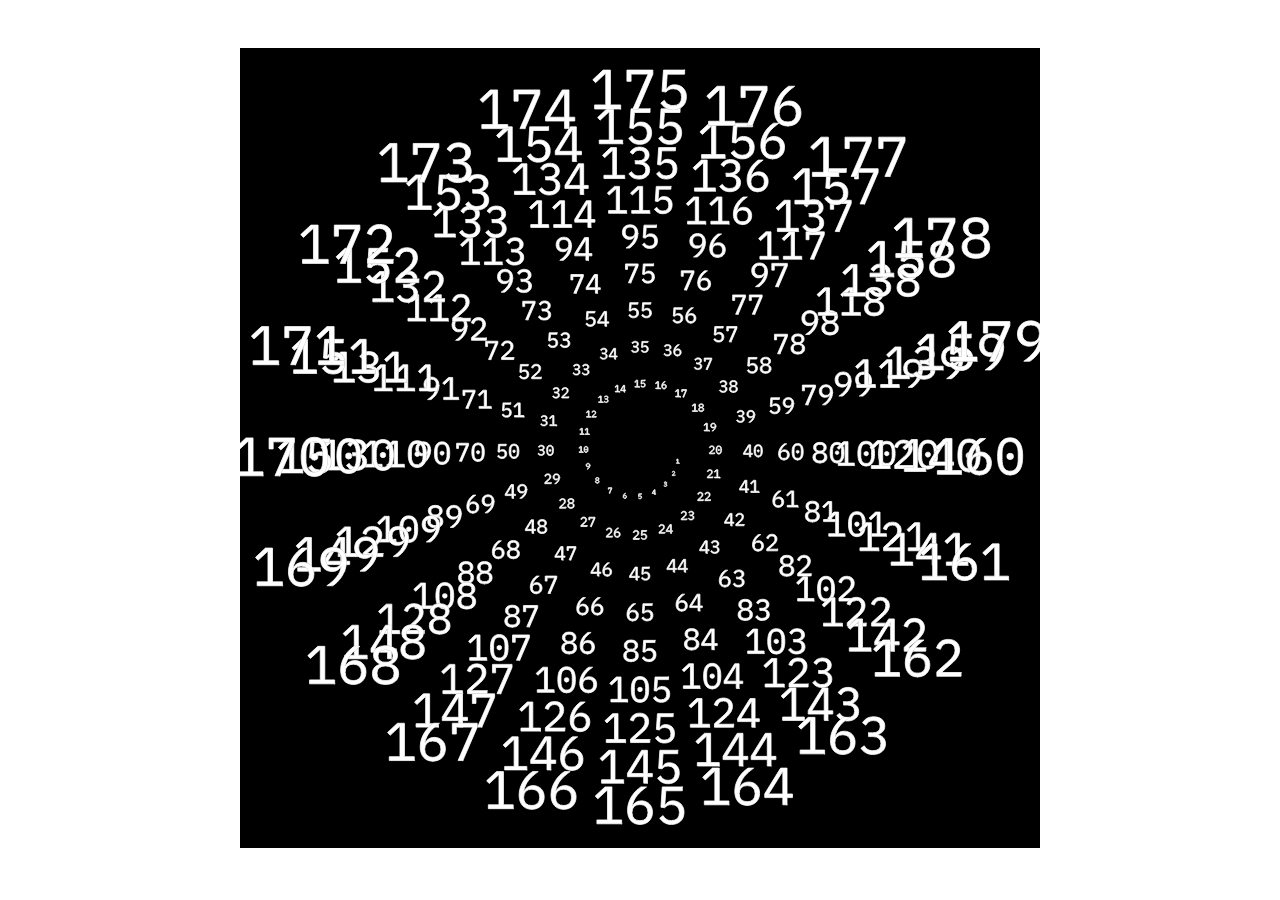
<file: SandroPoppe/Block01/01_clock_typo/index.html>
<!DOCTYPE html>
<html lang="">
  <head>
    <meta charset="utf-8">
    <meta name="viewport" content="width=device-width, initial-scale=1.0">
    <title>Example</title>
    <link rel="shortcut icon" type="image/x-icon" href="favicon.ico">
    <link rel="stylesheet" href="style.css">
    <script src="libraries/p5.min.js"></script> 
    <script src="sketch.js"></script>
  </head>
  <body>
    <div id="canvas"></div>
  </body>
</html>
</file>
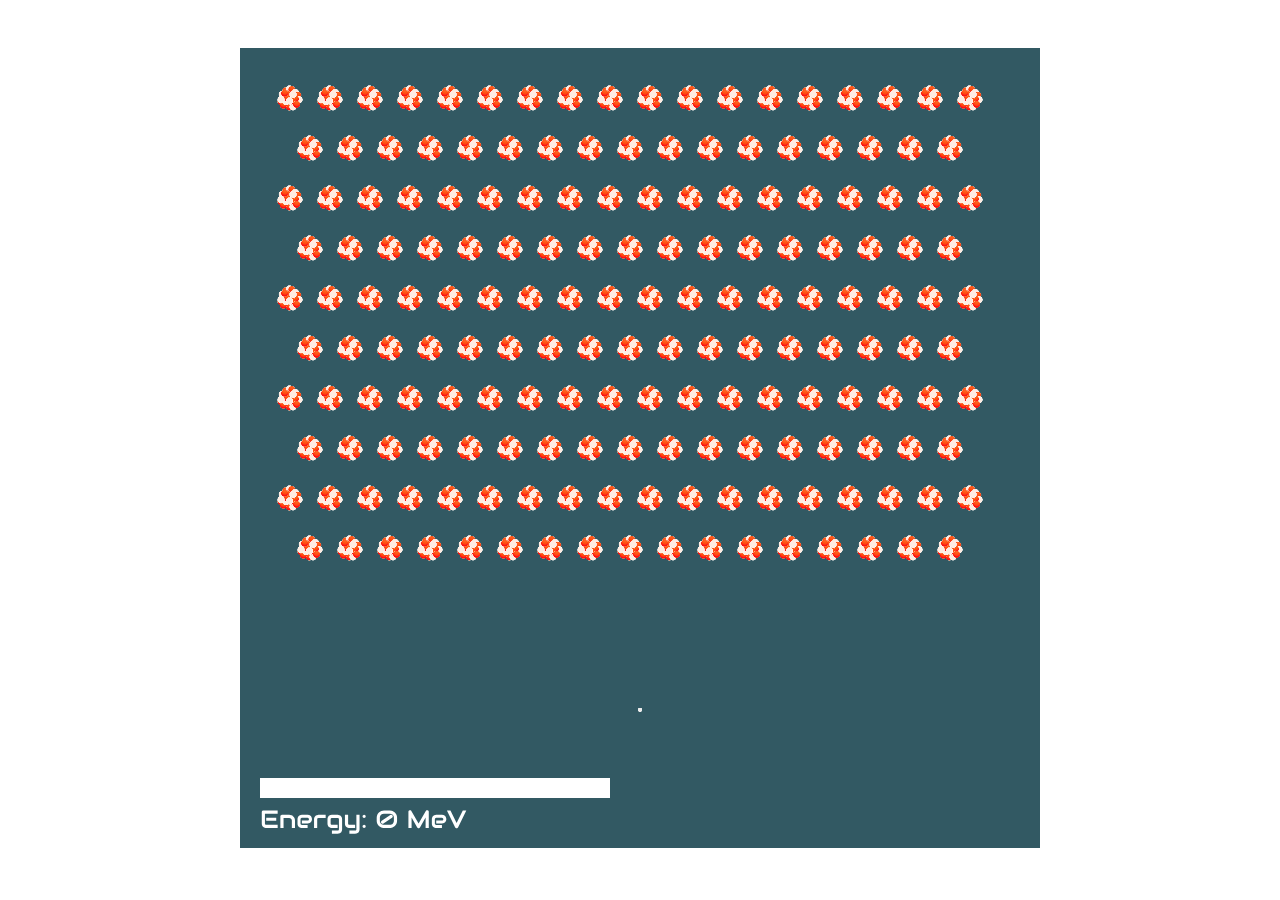
<file: SandroPoppe/Block01/Block1_Final_Atom/index.html>
<!DOCTYPE html>
<html lang="">
  <head>
    <meta charset="utf-8">
    <meta name="viewport" content="width=device-width, initial-scale=1.0">
    <title>Kernspaltung</title>
    <link rel="shortcut icon" type="image/x-icon" href="favicon.ico">
    <link rel="stylesheet" href="style.css">
    <script src="libraries/p5.min.js"></script> 
    <script src="sketch.js"></script>
  </head>
  <body>
    <div id="canvas"></div>
  </body>
</html>
</file>
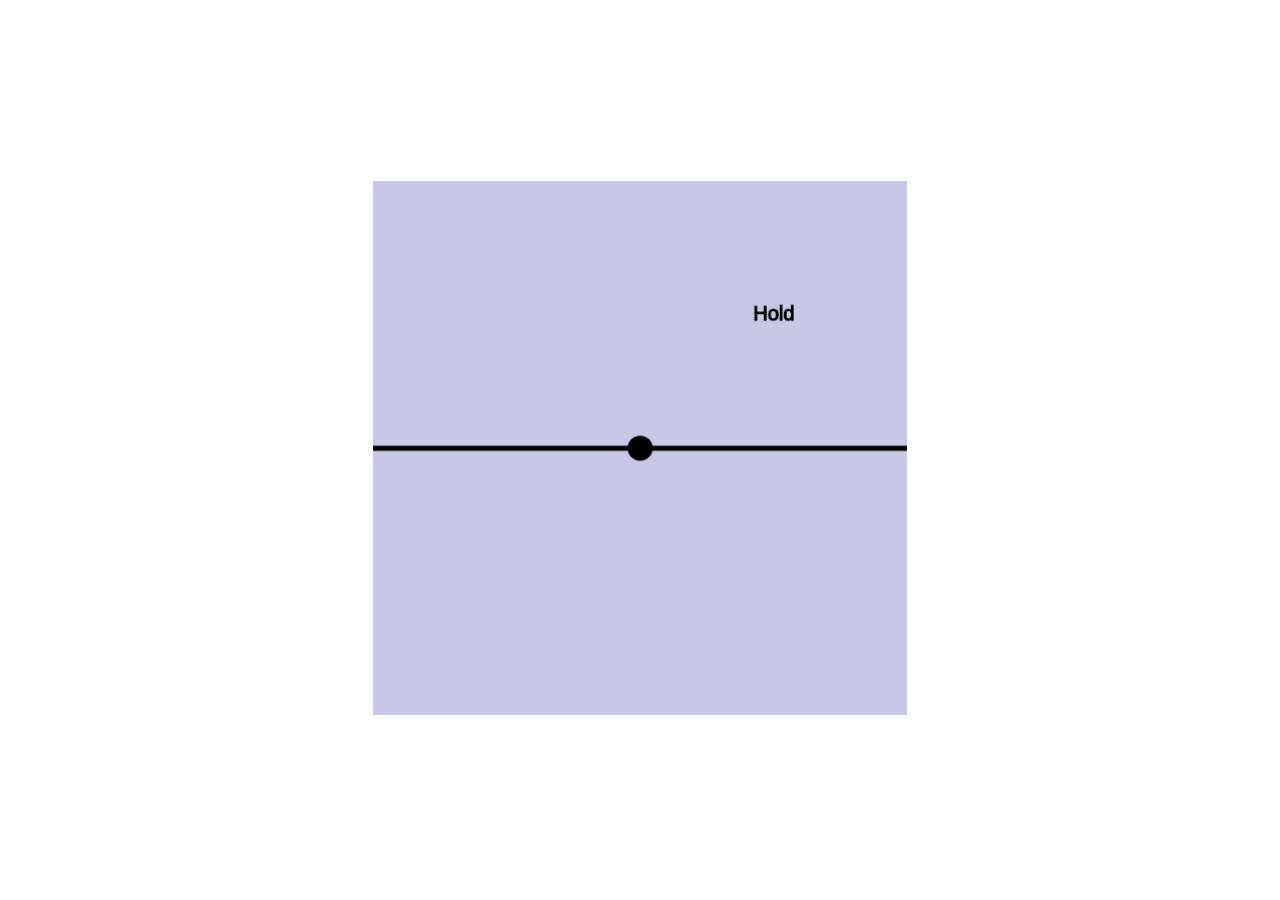
<file: SandroPoppe/Block02/BogenDrehen/index.html>
<!DOCTYPE html>
<html lang="">
  <head>
    <meta charset="utf-8">
    <meta name="viewport" content="width=device-width, initial-scale=1.0">
    <title>BogenDrehen</title>
    <link rel="shortcut icon" type="image/x-icon" href="favicon.ico">
    <link rel="stylesheet" href="style.css">
    <script src="libraries/p5.min.js"></script> 
    <script src="sketch.js"></script>
  </head>
  <body>
    <div id="canvas"></div>
  </body>
</html>
</file>
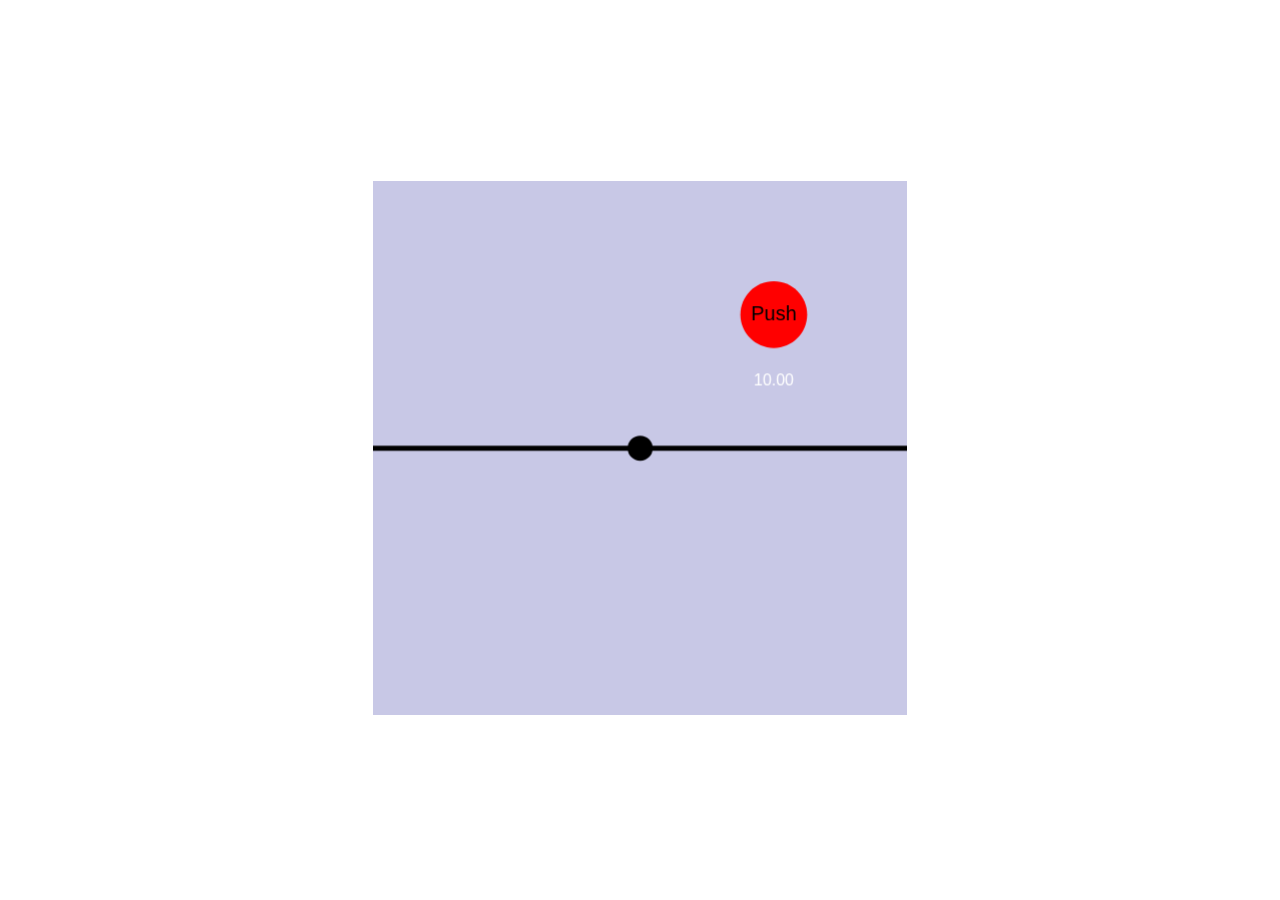
<file: SandroPoppe/Block02/BogenDrücken/index.html>
<!DOCTYPE html>
<html lang="">
  <head>
    <meta charset="utf-8">
    <meta name="viewport" content="width=device-width, initial-scale=1.0">
    <title>BogenDrücken</title>
    <link rel="shortcut icon" type="image/x-icon" href="favicon.ico">
    <link rel="stylesheet" href="style.css">
    <script src="libraries/p5.min.js"></script> 
    <script src="sketch.js"></script>
  </head>
  <body>
    <div id="canvas"></div>
  </body>
</html>
</file>
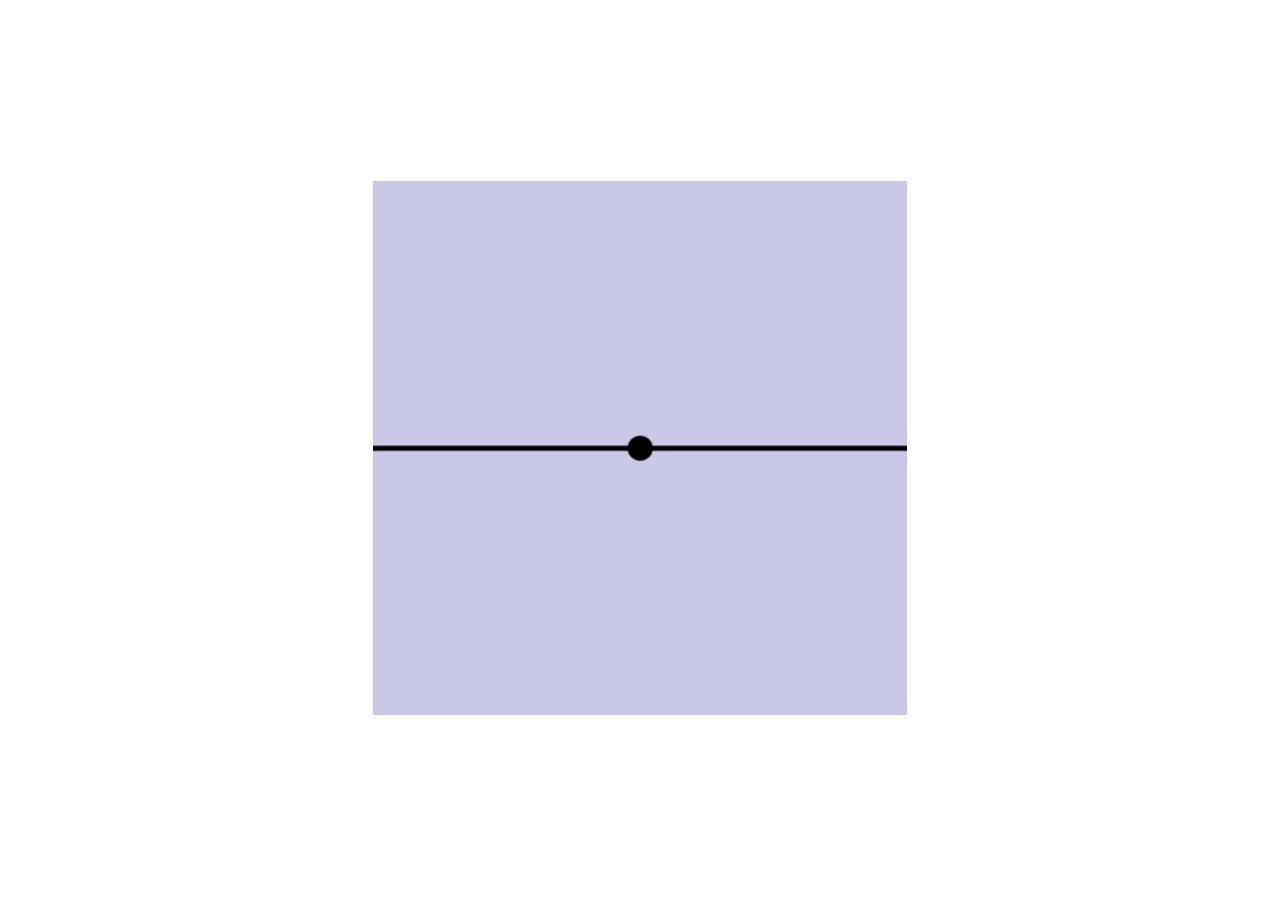
<file: SandroPoppe/Block02/BogenZiehen/index.html>
<!DOCTYPE html>
<html lang="">
  <head>
    <meta charset="utf-8">
    <meta name="viewport" content="width=device-width, initial-scale=1.0">
    <title>BogenZiehen</title>
    <link rel="shortcut icon" type="image/x-icon" href="favicon.ico">
    <link rel="stylesheet" href="style.css">
    <script src="libraries/p5.min.js"></script> 
    <script src="sketch.js"></script>
  </head>
  <body>
    <div id="canvas"></div>
  </body>
</html>
</file>
<file: SandroPoppe/Block01/01_clock_typo/style.css>
html, body {
  height: 100%;
}

body {
  margin: 0;
  display: flex;
  justify-content: center;
  align-items: center;
}
</file>
<file: SandroPoppe/Block01/Block1_Final_Atom/style.css>
html, body {
  height: 100%;
}

body {
  margin: 0;
  display: flex;
  justify-content: center;
  align-items: center;
}
</file>
<file: SandroPoppe/Block02/BogenDrehen/style.css>
html, body {
  height: 100%;
}

body {
  margin: 0;
  display: flex;
  justify-content: center;
  align-items: center;
}
</file>
<file: SandroPoppe/Block02/BogenDrücken/style.css>
html, body {
  height: 100%;
}

body {
  margin: 0;
  display: flex;
  justify-content: center;
  align-items: center;
}
</file>
<file: SandroPoppe/Block02/BogenZiehen/style.css>
html, body {
  height: 100%;
}

body {
  margin: 0;
  display: flex;
  justify-content: center;
  align-items: center;
}
</file>
